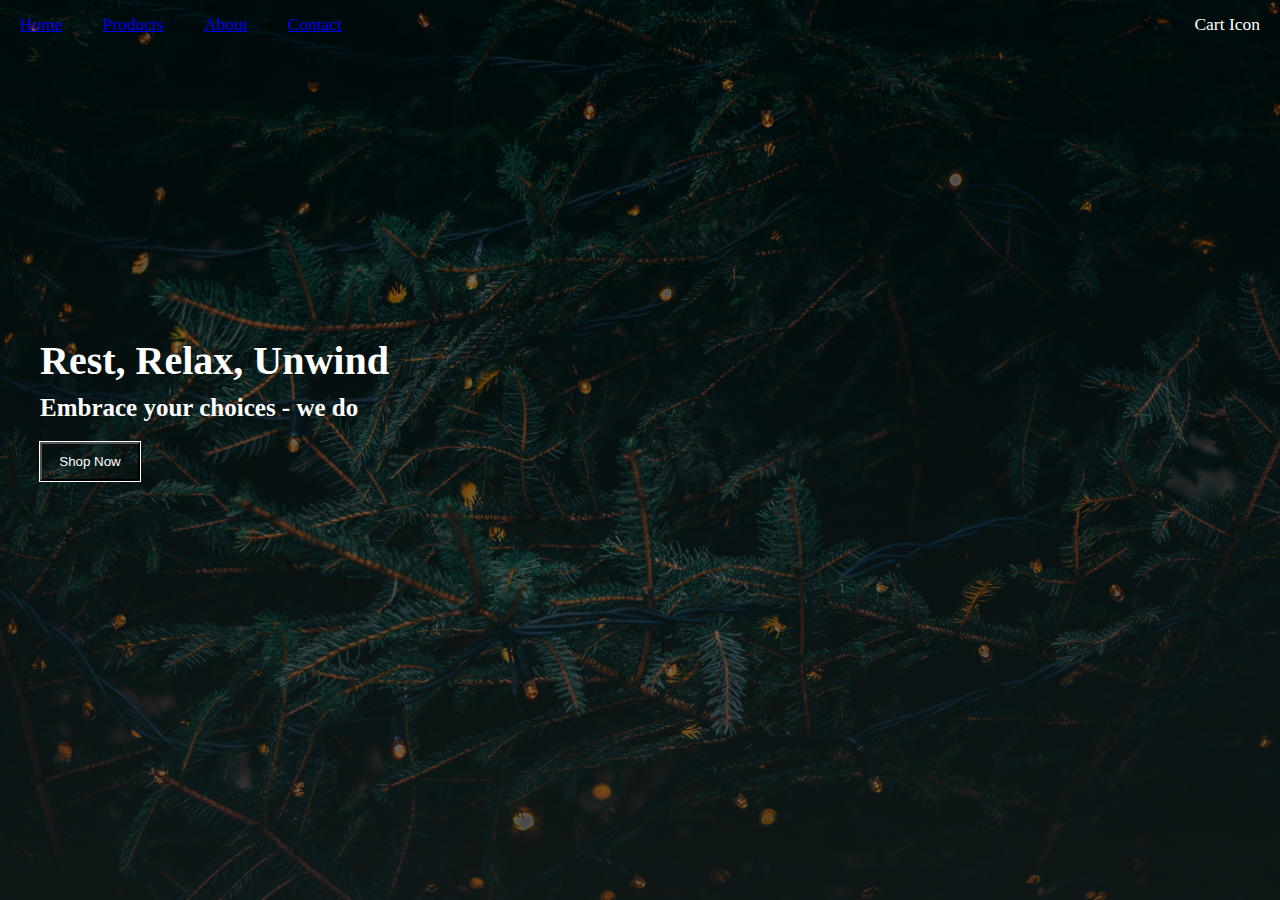
<file: src/home/index.html>
<!DOCTYPE html>
<html lang="en">
  <head>
    <link rel="stylesheet" href="./index.css" />
    <meta charset="UTF-8" />
    <meta name="viewport" content="width=device-width, initial-scale=1.0" />
    <title>Comfy</title>
  </head>
  <body>
    <div class="container">
      <nav>
        <ul class="nav-items">
          <a href="../home/index.html"><li>Home</li></a>
          <a href="../products/products.html"><li>Products</li></a>
          <a href="../about/about.html"><li>About</li></a>
          <a href="../contact/contact.html"><li>Contact</li></a>
          <li>Cart Icon</li>
        </ul>
      </nav>

      <main class="content">
        <h1 class="title">Rest, Relax, Unwind</h1>
        <h2 class="subtitle">Embrace your choices - we do</h2>
        <a href="../products/products.html">
          <button class="btn">Shop Now</button></a
        >
      </main>
    </div>
  </body>
</html>
</file>
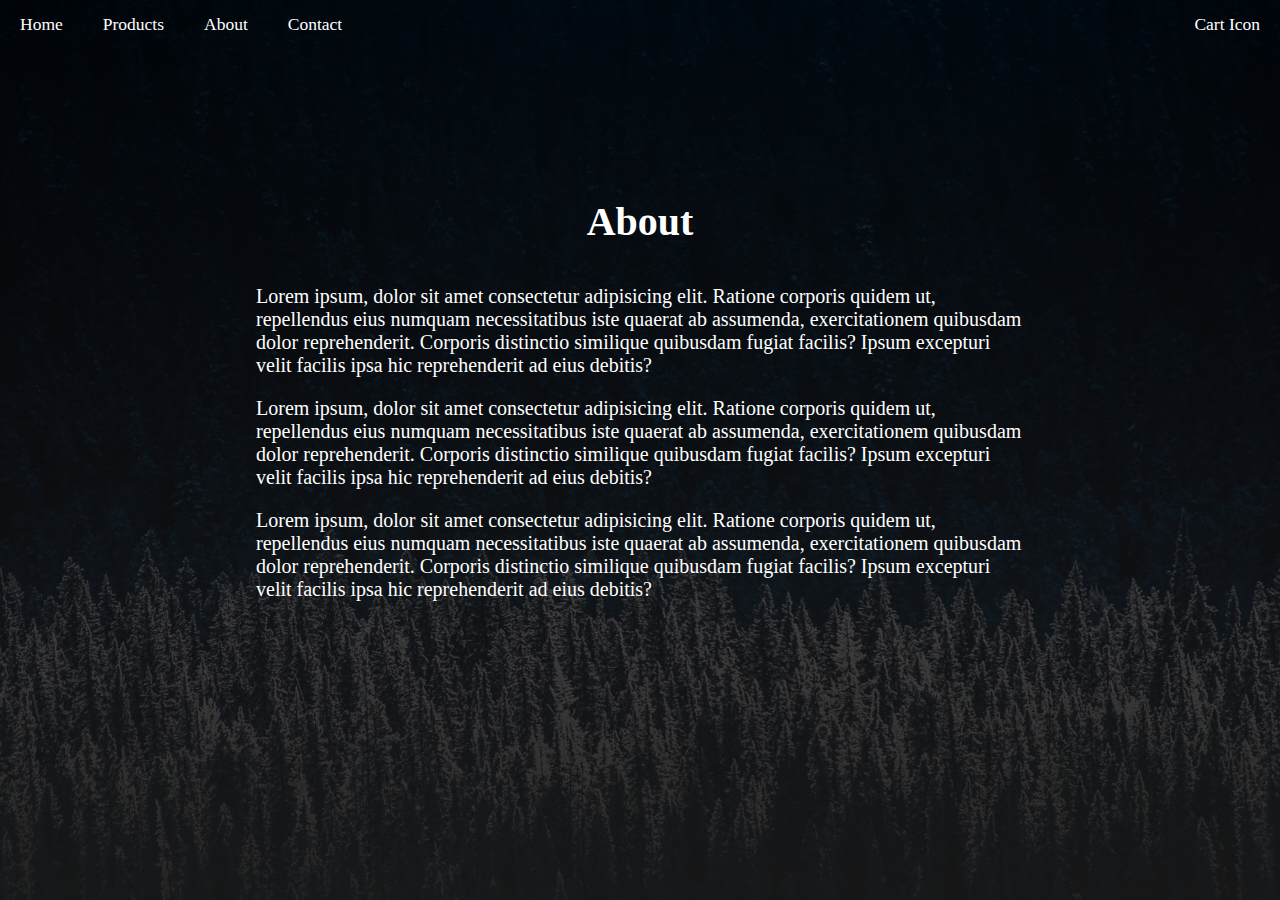
<file: src/about/about.html>
<!DOCTYPE html>
<html lang="en">
  <head>
    <link rel="stylesheet" href="./about.css" />
    <meta charset="UTF-8" />
    <meta name="viewport" content="width=device-width, initial-scale=1.0" />
    <title>Comfy</title>
  </head>
  <body>
    <div class="container">
      <nav>
        <ul class="nav-items">
          <a href="../home/index.html"><li>Home</li></a>
          <a href="../products/products.html"><li>Products</li></a>
          <a href="../about/about.html"><li>About</li></a>
          <a href="../contact/contact.html"><li>Contact</li></a>
          <li>Cart Icon</li>
        </ul>
      </nav>

      <main class="about-content">
        <header>
          <h1>About</h1>
        </header>
        <section>
          <p>
            Lorem ipsum, dolor sit amet consectetur adipisicing elit. Ratione
            corporis quidem ut, repellendus eius numquam necessitatibus iste
            quaerat ab assumenda, exercitationem quibusdam dolor reprehenderit.
            Corporis distinctio similique quibusdam fugiat facilis? Ipsum
            excepturi velit facilis ipsa hic reprehenderit ad eius debitis?
          </p>
          <p>
            Lorem ipsum, dolor sit amet consectetur adipisicing elit. Ratione
            corporis quidem ut, repellendus eius numquam necessitatibus iste
            quaerat ab assumenda, exercitationem quibusdam dolor reprehenderit.
            Corporis distinctio similique quibusdam fugiat facilis? Ipsum
            excepturi velit facilis ipsa hic reprehenderit ad eius debitis?
          </p>
          <p>
            Lorem ipsum, dolor sit amet consectetur adipisicing elit. Ratione
            corporis quidem ut, repellendus eius numquam necessitatibus iste
            quaerat ab assumenda, exercitationem quibusdam dolor reprehenderit.
            Corporis distinctio similique quibusdam fugiat facilis? Ipsum
            excepturi velit facilis ipsa hic reprehenderit ad eius debitis?
          </p>
        </section>
      </main>
    </div>
  </body>
</html>
</file>
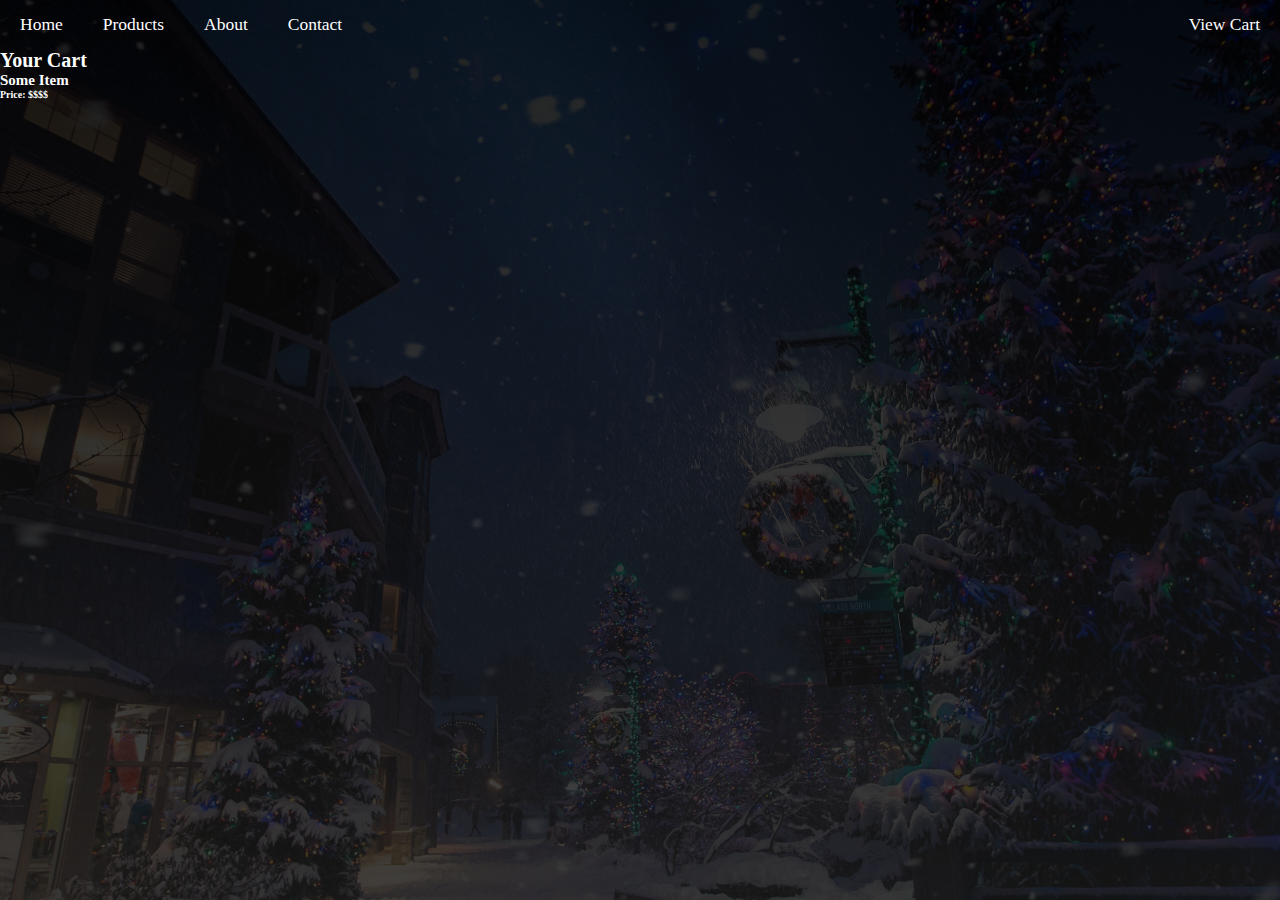
<file: src/cart/cart.html>
<!DOCTYPE html>
<html lang="en">
  <head>
    <link rel="stylesheet" href="./cart.css" />
    <script src="../products/products.js" defer></script>
    <meta charset="UTF-8" />
    <meta name="viewport" content="width=device-width, initial-scale=1.0" />
    <title>Comfy</title>
  </head>
  <body>
    <div class="container">
      <nav>
        <ul class="nav-items">
          <a href="../home/index.html"><li>Home</li></a>

          <a href="../products/products.html"><li>Products</li></a>
          <a href="../about/about.html"><li>About</li></a>
          <a href="../contact/contact.html"><li>Contact</li></a>
          <li>View Cart</li>
        </ul>
        <main class="cart-container">
          <h1>Your Cart</h1>
          <section class="cart-items">
            <div class="cart-item">
              <h2>Some Item</h2>
              <h4>Price: $$$$</h4>
            </div>
          </section>
        </main>
      </nav>
    </div>
  </body>
</html>
</file>
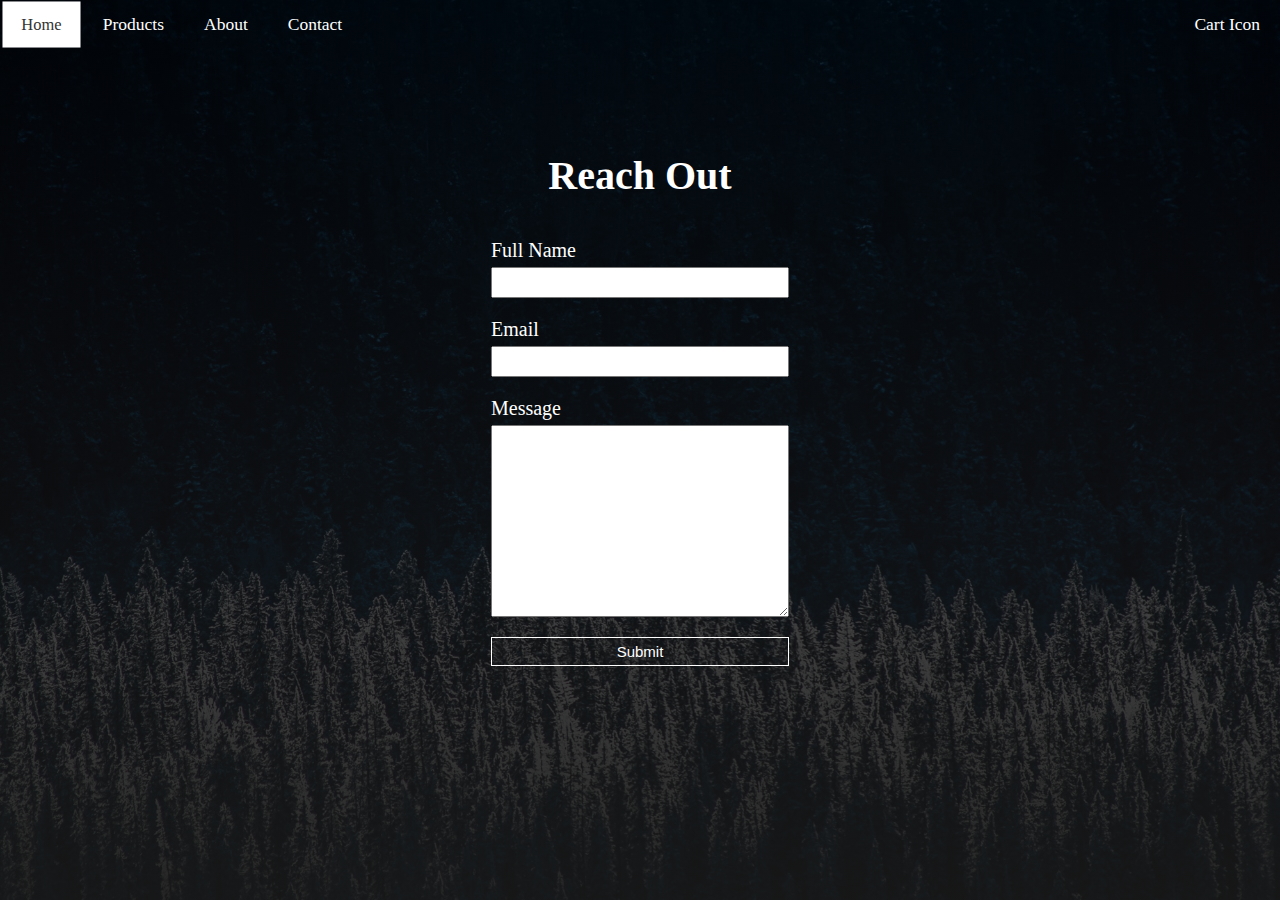
<file: src/contact/contact.html>
<!DOCTYPE html>
<html lang="en">
  <head>
    <link rel="stylesheet" href="./contact.css" />
    <meta charset="UTF-8" />
    <meta name="viewport" content="width=device-width, initial-scale=1.0" />
    <title>Comfy</title>
  </head>
  <body>
    <div class="container">
      <nav>
        <ul class="nav-items">
          <a href="../home/index.html"><li>Home</li></a>
          <a href="../products/products.html"><li>Products</li></a>
          <a href="../about/about.html"><li>About</li></a>
          <a href="../contact/contact.html"><li>Contact</li></a>
          <li>Cart Icon</li>
        </ul>
      </nav>

      <main class="form-container">
        <header>
          <h1>Reach Out</h1>
        </header>
        <form>
          <section>
            <label for="fullname">Full Name</label>
            <input id="fullname" type="text" />
          </section>
          <section>
            <label for="email">Email</label>
            <input id="email" type="email" />
          </section>
          <section>
            <label for="message">Message</label>
            <textarea
              name="message"
              id="message"
              cols="30"
              rows="10"
            ></textarea>
          </section>
          <button type="submit">Submit</button>
        </form>
      </main>
    </div>
  </body>
</html>
</file>
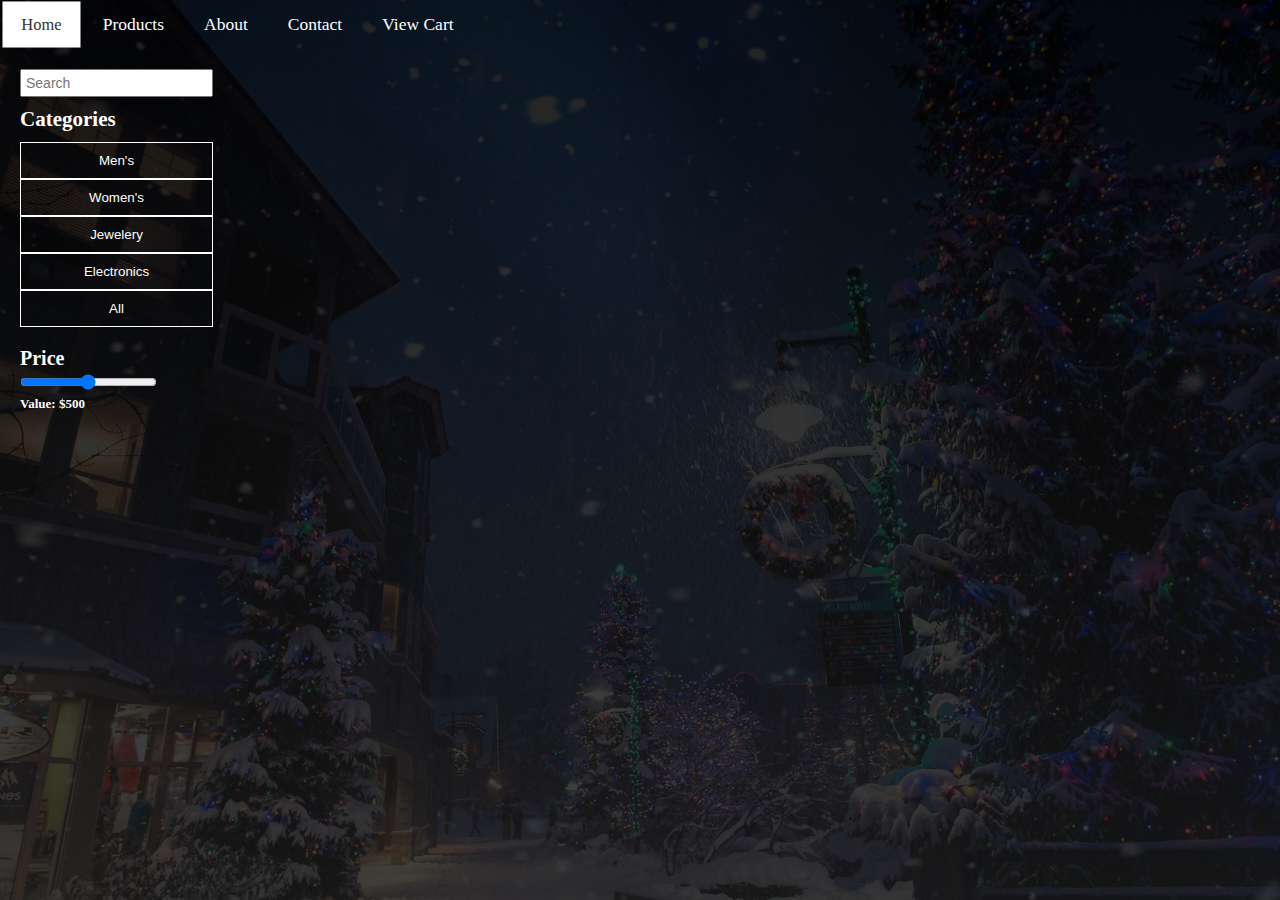
<file: src/products/products.html>
<!DOCTYPE html>
<html lang="en">
  <head>
    <link rel="stylesheet" href="./products.css" />
    <script src="./products.js" defer></script>
    <meta charset="UTF-8" />
    <meta name="viewport" content="width=device-width, initial-scale=1.0" />
    <title>Comfy</title>
  </head>
  <body>
    <div class="container">
      <nav>
        <ul class="nav-items">
          <a href="../home/index.html"><li>Home</li></a>

          <a href="../products/products.html"><li>Products</li></a>
          <a href="../about/about.html"><li>About</li></a>
          <a href="../contact/contact.html"><li>Contact</li></a>
          <a href="../cart/cart.html"><li>View Cart</li></a>
        </ul>
      </nav>

      <main class="content">
        <aside class="side-menu">
          <section class="searchbar">
            <input placeholder="Search" type="text" />
          </section>
          <section class="categories">
            <h2>Categories</h2>
            <ul class="category-items">
              <button id="mens"><li id="mens">Men's</li></button>
              <button id="womens"><li id="womens">Women's</li></button>
              <button id="jewelery"><li id="jewelery">Jewelery</li></button>
              <button id="electronics">
                <li id="electronics">Electronics</li>
              </button>
              <button id="all">
                <li id="all">All</li>
              </button>
            </ul>
          </section>
          <section class="price-slider">
            <h3>Price</h3>
            <input
              id="price-slider"
              type="range"
              min="1"
              max="1000"
              value="500"
            />
            <h4>Value: $500</h4>
          </section>
        </aside>
        <section class="product-gallery"></section>
      </main>
    </div>
  </body>
</html>
</file>
<file: src/home/index.css>
* {
  padding: 0;
  margin: 0;
  box-sizing: border-box;
}

html {
  font-size: 62.5%;
}

body {
  height: 100vh;
  background: linear-gradient(
      to bottom,
      rgba(0, 0, 0, 0.52),
      rgba(24, 24, 24, 0.604)
    ),
    url('../img/comfy-bg.jpg') center center / cover;
  background-attachment: fixed;
  color: white;
}

.nav-items {
  display: flex;
  list-style: none;
  font-size: 1.75rem;
}

.nav-items li {
  padding: 1.4rem 2rem;
  transition: all 0.2s ease;
}

.nav-items li:hover {
  cursor: pointer;
  background: #fff;
  color: #333;
  transform: scale(0.94);
}

.nav-items li:last-child {
  margin-left: auto;
}

main.content {
  display: flex;
  flex-direction: column;
  justify-content: center;
  height: 80vh;
  margin-left: 4rem;
}

.title {
  font-size: 4rem;
  margin-bottom: 1rem;
}

.subtitle {
  font-size: 2.5rem;
  margin-bottom: 2rem;
}

.btn {
  background: none;
  outline: 1px solid white;
  color: white;
  width: 10rem;
  padding: 1rem;
  transition: all 0.2s ease;
}

.btn:hover {
  background: #fff;
  color: #333;
  border: 1px solid #333;
  cursor: pointer;
  transform: scale(0.94);
}
</file>
<file: src/about/about.css>
* {
  padding: 0;
  margin: 0;
  box-sizing: border-box;
}

html {
  font-size: 62.5%;
}

body {
  height: 100vh;
  background: linear-gradient(
      to bottom,
      rgba(0, 0, 0, 0.52),
      rgba(24, 24, 24, 0.933)
    ),
    url('../img/about-bg.jpg') center center / cover;
  background-attachment: fixed;
  color: white;
}

.nav-items {
  display: flex;
  list-style: none;
  font-size: 1.75rem;
}

.nav-items li {
  padding: 1.4rem 2rem;
  transition: all 0.2s ease;
}

.nav-items li:hover {
  cursor: pointer;
  background: #fff;
  color: #333;
  transform: scale(0.94);
}

.nav-items li:last-child {
  margin-left: auto;
}

.btn {
  background: none;
  outline: 1px solid white;
  color: white;
  width: 10rem;
  padding: 1rem;
  transition: all 0.2s ease;
}

.btn:hover {
  background: #fff;
  color: #333;
  border: 1px solid #333;
  cursor: pointer;
  transform: scale(0.94);
}

.nav-items a {
  color: white;
  text-decoration: none;
  transition: all 0.2s ease;
}

.nav-items li:hover a {
  color: #333;
}

.nav-items a:visited,
a:hover,
a:active {
  color: inherit;
}

/* Main Content */

.about-content {
  display: grid;
  place-items: center;
  height: 80vh;
  align-content: center;
  width: 60vw;
  margin: auto;
}

.about-content header h1 {
  font-size: 4rem;
  margin-bottom: 4rem;
}

.about-content p {
  font-size: 2rem;
  margin-bottom: 2rem;
}
</file>
<file: src/cart/cart.css>
* {
  padding: 0;
  margin: 0;
  box-sizing: border-box;
}

html {
  font-size: 62.5%;
}

body {
  height: 100vh;
  background: linear-gradient(
      to bottom,
      rgba(0, 0, 0, 0.85),
      rgba(24, 24, 24, 0.823)
    ),
    url('../img/products-background.jpg') center center / cover;
  background-attachment: fixed;
  color: white;
}

.nav-items {
  display: flex;
  list-style: none;
  font-size: 1.75rem;
}

.nav-items li {
  padding: 1.4rem 2rem;
  transition: all 0.2s ease;
}

.nav-items li:hover {
  cursor: pointer;
  background: #fff;
  color: #333;
  transform: scale(0.94);
}

.nav-items li:last-child {
  margin-left: auto;
}

.btn {
  background: none;
  outline: 1px solid white;
  color: white;
  width: 10rem;
  padding: 1rem;
  transition: all 0.2s ease;
}

.btn:hover {
  background: #fff;
  color: #333;
  border: 1px solid #333;
  cursor: pointer;
  transform: scale(0.94);
}

.nav-items a {
  color: white;
  text-decoration: none;
  transition: all 0.2s ease;
}

.nav-items li:hover a {
  color: #333;
}

.nav-items a:visited,
a:hover,
a:active {
  color: inherit;
}

/* Main Content */

main.content {
  display: grid;
  grid-template-columns: auto 1fr;
  margin-top: 2rem;
}
.side-menu {
  display: flex;
  flex-direction: column;
  margin: 0 2rem;
  position: sticky;
  top: 2rem;
  align-self: flex-start;
}

.side-menu .searchbar {
  margin-bottom: 1rem;
}

.side-menu input {
  font-size: 1.4rem;
  padding: 0.4rem;
}

.categories {
  font-size: 1.4rem;
  margin-bottom: 2rem;
}

.categories ul {
  margin-top: 1rem;
  list-style: none;
  display: flex;
  flex-direction: column;
}

.categories button {
  background: none;
  color: white;
  border: 1px solid white;
}

.categories button:hover {
  background: white;
  color: #333;
  transform: scale(0.94);
  cursor: pointer;
}

.categories ul li {
  margin: 1rem 0;
  text-align: center;
}

.price-slider h3 {
  font-size: 2rem;
}

.price-slider h4 {
  font-size: 1.3rem;
}

.product-gallery {
  display: grid;
  grid-template-columns: repeat(auto-fit, minmax(250px, 1fr));
  gap: 2rem;
  margin-right: 2rem;
}

.product {
  height: 350px;
  margin-bottom: 3rem;
}

.product img {
  width: 100%;
  height: 100%;
  object-fit: cover;
}
</file>
<file: src/contact/contact.css>
* {
  padding: 0;
  margin: 0;
  box-sizing: border-box;
}

html {
  font-size: 62.5%;
}

body {
  height: 100vh;
  background: linear-gradient(
      to bottom,
      rgba(0, 0, 0, 0.52),
      rgba(24, 24, 24, 0.933)
    ),
    url('../img/about-bg.jpg') center center / cover;
  background-attachment: fixed;
  color: white;
}

.nav-items {
  display: flex;
  list-style: none;
  font-size: 1.75rem;
}

.nav-items li {
  padding: 1.4rem 2rem;
  transition: all 0.2s ease;
}

.nav-items li:hover {
  cursor: pointer;
  background: #fff;
  color: #333;
  transform: scale(0.94);
}

.nav-items li:last-child {
  margin-left: auto;
}

.btn {
  background: none;
  outline: 1px solid white;
  color: white;
  width: 10rem;
  padding: 1rem;
  transition: all 0.2s ease;
}

.btn:hover {
  background: #fff;
  color: #333;
  border: 1px solid #333;
  cursor: pointer;
  transform: scale(0.94);
}

.nav-items a {
  color: white;
  text-decoration: none;
  transition: all 0.2s ease;
}

.nav-items li:hover a {
  color: #333;
}

.nav-items a:visited,
a:hover,
a:active {
  color: inherit;
}

/* Main Content */

.form-container {
  display: grid;
  place-items: center;
  height: 80vh;
  align-content: center;
  width: 60vw;
  margin: auto;
}

.form-container header h1 {
  font-size: 4rem;
  margin-bottom: 4rem;
}

.form-container section {
  font-size: 2rem;
  margin-bottom: 2rem;
  display: flex;
  flex-direction: column;
}

.form-container input {
  margin-top: 0.5rem;
  padding: 0.5rem;
  font-size: 1.5rem;
}

.form-container textarea {
  margin-top: 0.5rem;
  padding: 0.5rem;
  font-size: 1.5rem;
}

.form-container button {
  width: 100%;
  font-size: 1.5rem;
  padding: 0.5rem;
  color: white;
  border: 1px solid white;
  background: none;
  transition: all 0.2s ease;
}

.form-container button:hover {
  background: white;
  color: #333;
  transform: scale(0.95);
  cursor: pointer;
}
</file>
<file: src/products/products.css>
* {
  padding: 0;
  margin: 0;
  box-sizing: border-box;
}

html {
  font-size: 62.5%;
}

body {
  height: 100vh;
  background: linear-gradient(
      to bottom,
      rgba(0, 0, 0, 0.85),
      rgba(24, 24, 24, 0.823)
    ),
    url('../img/products-background.jpg') center center / cover;
  background-attachment: fixed;
  color: white;
}

.nav-items {
  display: flex;
  list-style: none;
  font-size: 1.75rem;
}

.nav-items li {
  padding: 1.4rem 2rem;
  transition: all 0.2s ease;
}

.nav-items li:hover {
  cursor: pointer;
  background: #fff;
  color: #333;
  transform: scale(0.94);
}

.nav-items li:last-child {
  margin-left: auto;
}

.btn {
  background: none;
  outline: 1px solid white;
  color: white;
  width: 10rem;
  padding: 1rem;
  transition: all 0.2s ease;
}

.btn:hover {
  background: #fff;
  color: #333;
  border: 1px solid #333;
  cursor: pointer;
  transform: scale(0.94);
}

.nav-items a {
  color: white;
  text-decoration: none;
  transition: all 0.2s ease;
}

.nav-items li:hover a {
  color: #333;
}

.nav-items a:visited,
a:hover,
a:active {
  color: inherit;
}

/* Main Content */

main.content {
  display: grid;
  grid-template-columns: auto 1fr;
  margin-top: 2rem;
}
.side-menu {
  display: flex;
  flex-direction: column;
  margin: 0 2rem;
  position: sticky;
  top: 2rem;
  align-self: flex-start;
}

.side-menu .searchbar {
  margin-bottom: 1rem;
}

.side-menu input {
  font-size: 1.4rem;
  padding: 0.4rem;
}

.categories {
  font-size: 1.4rem;
  margin-bottom: 2rem;
}

.categories ul {
  margin-top: 1rem;
  list-style: none;
  display: flex;
  flex-direction: column;
}

.categories button {
  background: none;
  color: white;
  border: 1px solid white;
}

.categories button:hover {
  background: white;
  color: #333;
  transform: scale(0.94);
  cursor: pointer;
}

.categories ul li {
  margin: 1rem 0;
  text-align: center;
}

.price-slider h3 {
  font-size: 2rem;
}

.price-slider h4 {
  font-size: 1.3rem;
}

.product-gallery {
  display: grid;
  grid-template-columns: repeat(auto-fit, minmax(250px, 1fr));
  gap: 2rem;
  margin-right: 2rem;
}

.product {
  height: 350px;
  margin-bottom: 3rem;
}

.product img {
  width: 100%;
  height: 100%;
  object-fit: cover;
}
</file>
